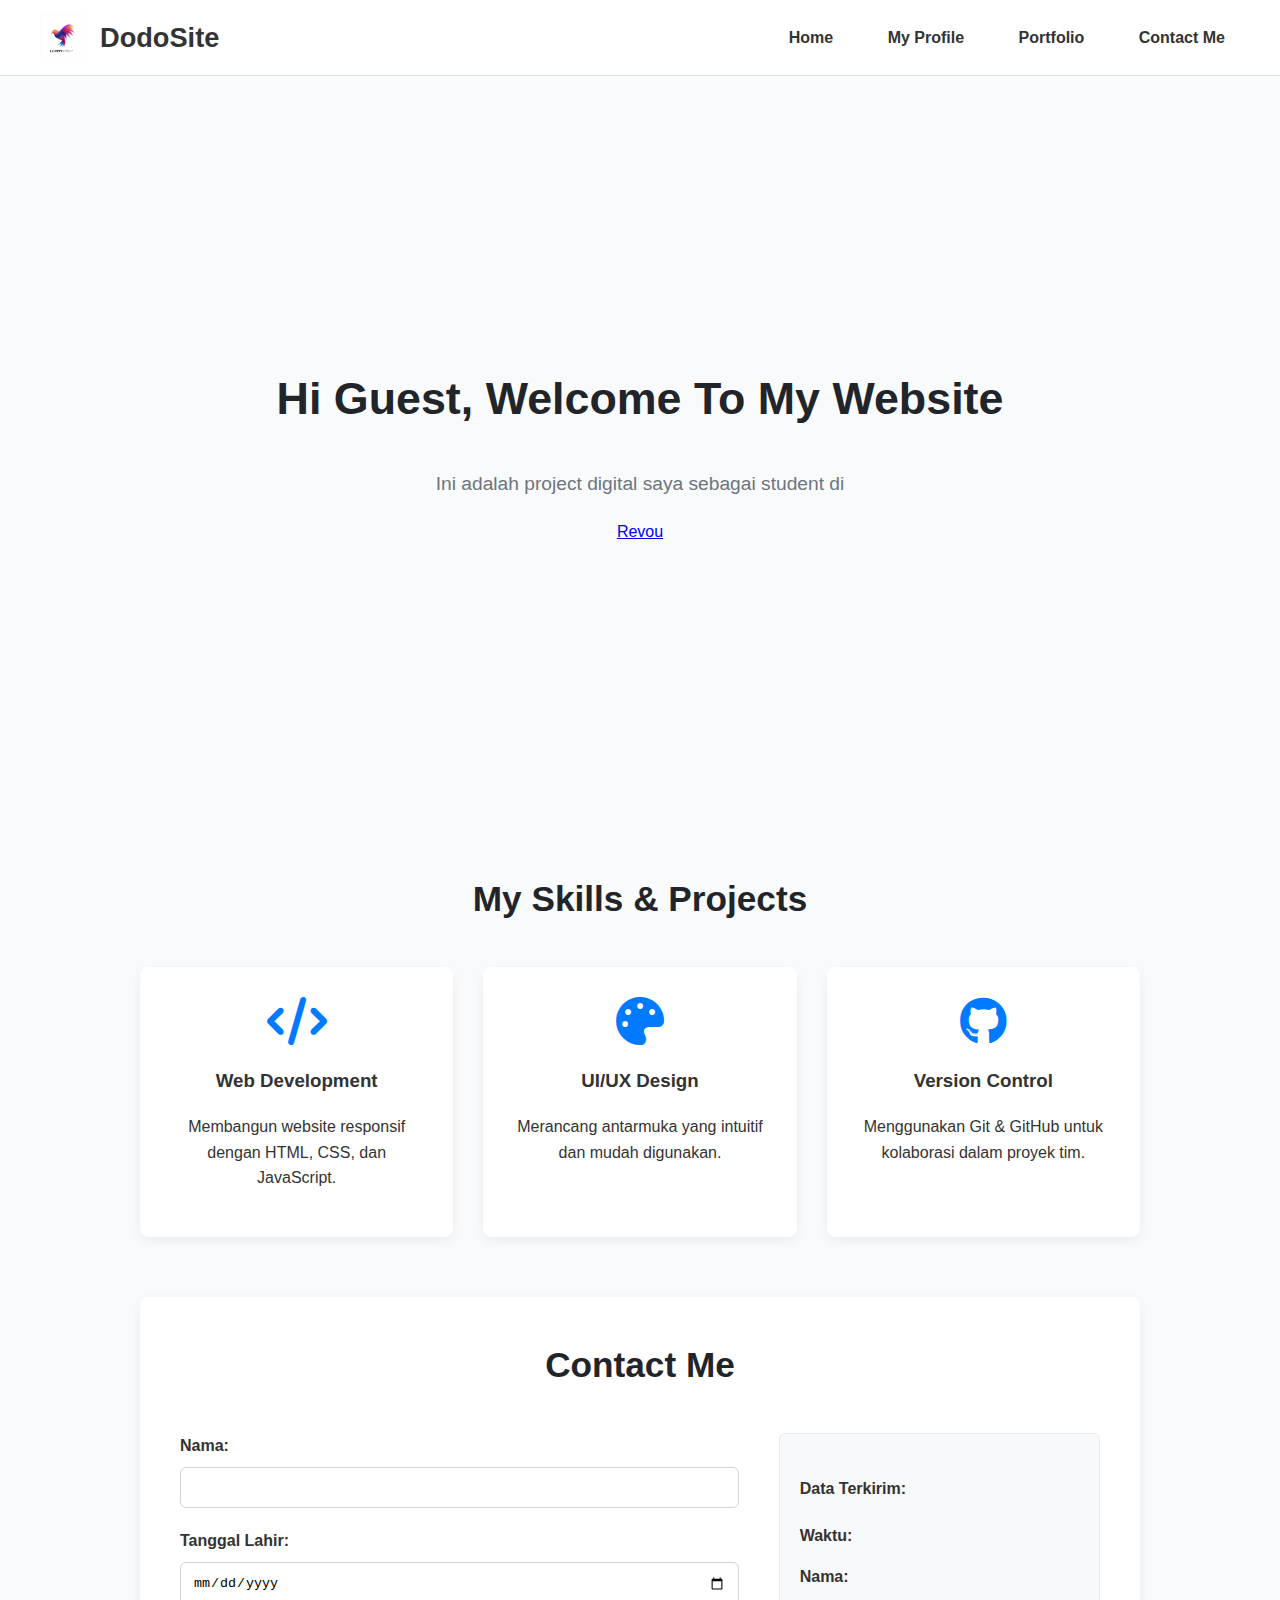
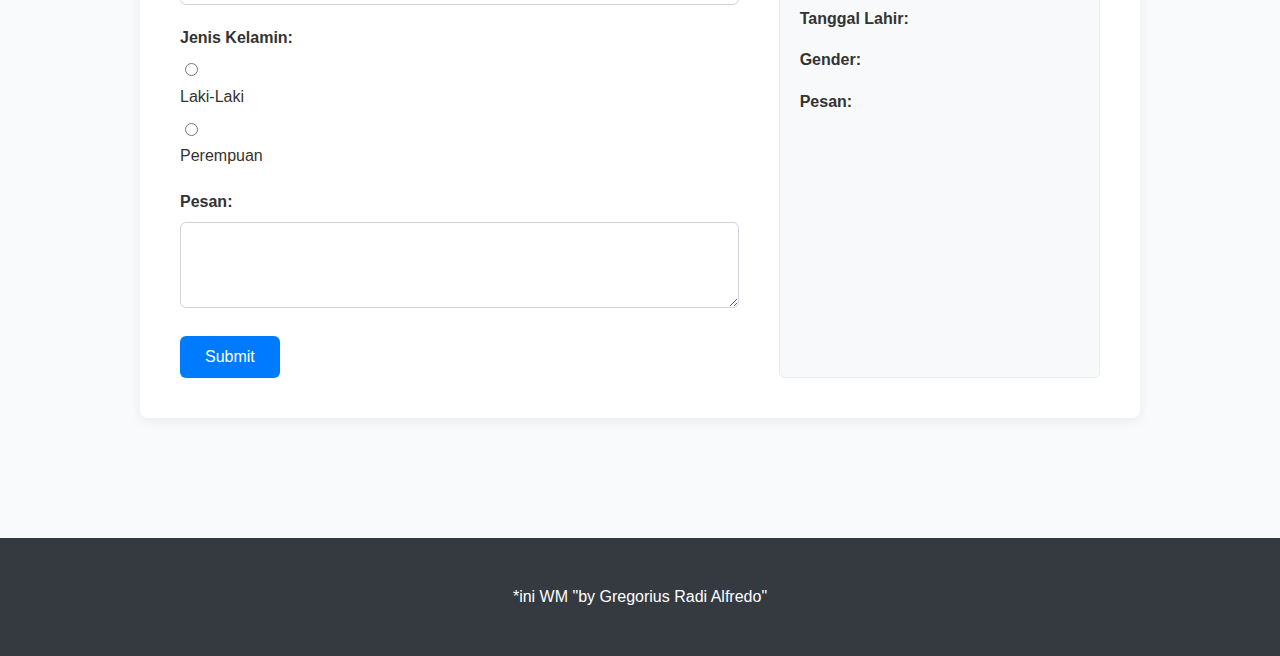
<file: index.html>
<!DOCTYPE html>
<html lang="en">
<head>
    <meta charset="UTF-8">
    <meta name="viewport" content="width=device-width, initial-scale=1.0">
    <title>MyProject</title>
    <link rel="stylesheet" href="css/style.css">
    <link rel="stylesheet" href="https://cdnjs.cloudflare.com/ajax/libs/font-awesome/6.2.0/css/all.min.css">
</head>
<body>
    <header class="header">
        <div class="logo-container">
            <img src="images/gambar-burung.jpg" alt="Logo" class="logo-img">
            <span class="logo-text">DodoSite</span>
        </div>
        <nav class="navbar">
            <a href="index.html">Home</a>
            <a href="profile.html">My Profile</a>
            <a href="#portfolio">Portfolio</a>
            <a href="#contact-me">Contact Me</a>
        </nav>
    </header>

    <main class="container">
        <section id="home-page" class="hero">
            <h1>Hi <span id="user-name">Guest</span>, Welcome To My Website</h1>
            <p>Ini adalah project digital saya sebagai student di </p><a href="https://www.revou.co/" target="_blank"> Revou</a>
        </section>

        <section id="portfolio" class="portfolio">
            <h2>My Skills & Projects</h2>
            <div class="portfolio-grid">
                <div class="portfolio-item">
                    <i class="fas fa-code"></i>
                    <h3>Web Development</h3>
                    <p>Membangun website responsif dengan HTML, CSS, dan JavaScript.</p>
                </div>
                <div class="portfolio-item">
                    <i class="fas fa-palette"></i>
                    <h3>UI/UX Design</h3>
                    <p>Merancang antarmuka yang intuitif dan mudah digunakan.</p>
                </div>
                <div class="portfolio-item">
                    <i class="fab fa-github"></i>
                    <h3>Version Control</h3>
                    <p>Menggunakan Git & GitHub untuk kolaborasi dalam proyek tim.</p>
                </div>
            </div>
        </section>

        <section id="contact-me" class="contact-form-section">
            <h2>Contact Me</h2>
            <div class="form-wrapper">
                <form id="contact-form">
                    <div class="form-group">
                        <label for="nama">Nama:</label>
                        <input type="text" id="nama" name="nama" required>
                    </div>
                    <div class="form-group">
                        <label for="tanggal-lahir">Tanggal Lahir:</label>
                        <input type="date" id="tanggal-lahir" name="tanggal-lahir" required>
                    </div>
                    <div class="form-group">
                        <label>Jenis Kelamin:</label>
                        <div class="radio-group">
                            <input type="radio" id="laki-laki" name="jenis-kelamin" value="Laki-Laki" required>
                            <label for="laki-laki">Laki-Laki</label>
                            <input type="radio" id="perempuan" name="jenis-kelamin" value="Perempuan" required>
                            <label for="perempuan">Perempuan</label>
                        </div>
                    </div>
                    <div class="form-group">
                        <label for="pesan">Pesan:</label>
                        <textarea id="pesan" name="pesan" rows="4" required></textarea>
                    </div>
                    <button type="submit" class="submit-btn">Submit</button>
                </form>
                <div class="form-output">
                    <h4>Data Terkirim:</h4>
                    <p><strong>Waktu:</strong> <span id="current-time"></span></p>
                    <p><strong>Nama:</strong> <span id="output-nama"></span></p>
                    <p><strong>Tanggal Lahir:</strong> <span id="output-tanggal-lahir"></span></p>
                    <p><strong>Gender:</strong> <span id="output-jenis-kelamin"></span></p>
                    <p><strong>Pesan:</strong> <span id="output-pesan"></span></p>
                </div>
            </div>
        </section>
    </main>

    <footer class="footer">
        <p>*ini WM "by Gregorius Radi Alfredo"</p>
    </footer>

    <script src="js/script.js"></script>
</body>
</html>
</file>
<file: css/style.css>
body {
    font-family: Arial, sans-serif;
    margin: 0;
    background-color: #f9fafb;
    color: #333;
    line-height: 1.6;
}.header {
    display: flex;
    justify-content: space-between;
    align-items: center;
    padding: 15px 40px;
    background-color: #ffffff;
    border-bottom: 1px solid #dee2e6;
    position: sticky;
    top: 0;
    z-index: 100;
}.logo-container {
    display: flex;
    align-items: center;
    gap: 15px;
}.logo-img {
    width: 45px;
    height: 45px;
}.logo-text {
    font-size: 1.7em;
    font-weight: 600;
}.navbar a {
    text-decoration: none;
    color: #333;
    margin-left: 20px;
    padding: 8px 15px;
    border-radius: 6px;
    font-weight: 600;
    transition: background-color 0.2s, color 0.2s;
}.navbar a:hover {
    background-color: #007bff;
    color: white;
}.container {
    max-width: 1000px;
    margin: 0 auto;
    padding: 20px 40px;
}section {
    margin-bottom: 60px;
}h1, h2 {
    text-align: center;
    margin-top: 0;
    color: #212529;
}
h1 { font-size: 2.8em; margin-bottom: 15px; }
h2 { font-size: 2.2em; margin-bottom: 40px; }
.hero {
    display: flex;
    flex-direction: column;
    justify-content: center;
    align-items: center;
    min-height: 75vh;
    text-align: center;
    padding: 20px;
}.hero p {
    font-size: 1.2em;
    color: #6c757d;
    max-width: 600px;
}.portfolio-grid {
    display: grid;
    grid-template-columns: repeat(auto-fit, minmax(250px, 1fr));
    gap: 30px;
}.portfolio-item {
    background-color: #ffffff;
    padding: 30px;
    border-radius: 8px;
    box-shadow: 0 4px 12px rgba(0,0,0,0.06);
    text-align: center;
    transition: transform 0.2s;
}.portfolio-item:hover {
    transform: translateY(-5px);
}.portfolio-item i {
    font-size: 3em;
    color: #007bff;
}.contact-form-section {
    background-color: #ffffff;
    padding: 40px;
    border-radius: 8px;
    box-shadow: 0 4px 12px rgba(0,0,0,0.06);
}.form-wrapper {
    display: flex;
    gap: 40px;
}form { flex: 2; }
.form-group { margin-bottom: 20px; }
.form-group label {
    display: block;
    margin-bottom: 8px;
    font-weight: 600;
}input[type="text"], input[type="date"], textarea {
    width: 100%;
    padding: 12px;
    border: 1px solid #ced4da;
    border-radius: 6px;
    box-sizing: border-box;
}.radio-group label { font-weight: normal; }
.submit-btn {
    background-color: #007bff;
    color: white;
    padding: 12px 25px;
    border: none;
    border-radius: 6px;
    cursor: pointer;
    font-size: 1em;
}.form-output {
    flex: 1;
    background-color: #f8f9fa;
    padding: 20px;
    border-radius: 6px;
    border: 1px solid #e9ecef;
}.profile-banner {
    position: relative;
    color: white;
    border-radius: 8px;
    overflow: hidden;
}.banner-image {
    width: 100%;
    height: 300px;
    object-fit: cover;
    display: block;
    filter: brightness(0.6);
}.banner-text {
    position: absolute;
    top: 50%;
    left: 50%;
    transform: translate(-50%, -50%);
}.profile-card {
    background-color: #ffffff;
    padding: 30px;
    border-radius: 8px;
    box-shadow: 0 4px 12px rgba(0,0,0,0.06);
    margin-top: 30px;
}.goals-grid {
    display: grid;
    grid-template-columns: 1fr 1fr;
    gap: 30px;
}.about-card {
    margin-top: 0;
 }/* last one */
.footer {
    text-align: center;
    padding: 30px;
    background-color: #343a40;
    color: white;
    margin-top: 40px;
}
/* second last */
@media (max-width: 768px) {
    .header { flex-direction: column; gap: 20px; padding: 20px; }
    .container { padding: 20px; }
    .form-wrapper, .goals-grid { flex-direction: column; }
    .portfolio-grid { grid-template-columns: 1fr; }
    h1 { font-size: 2.2em; }
    h2 { font-size: 1.8em; }
}
</file>
